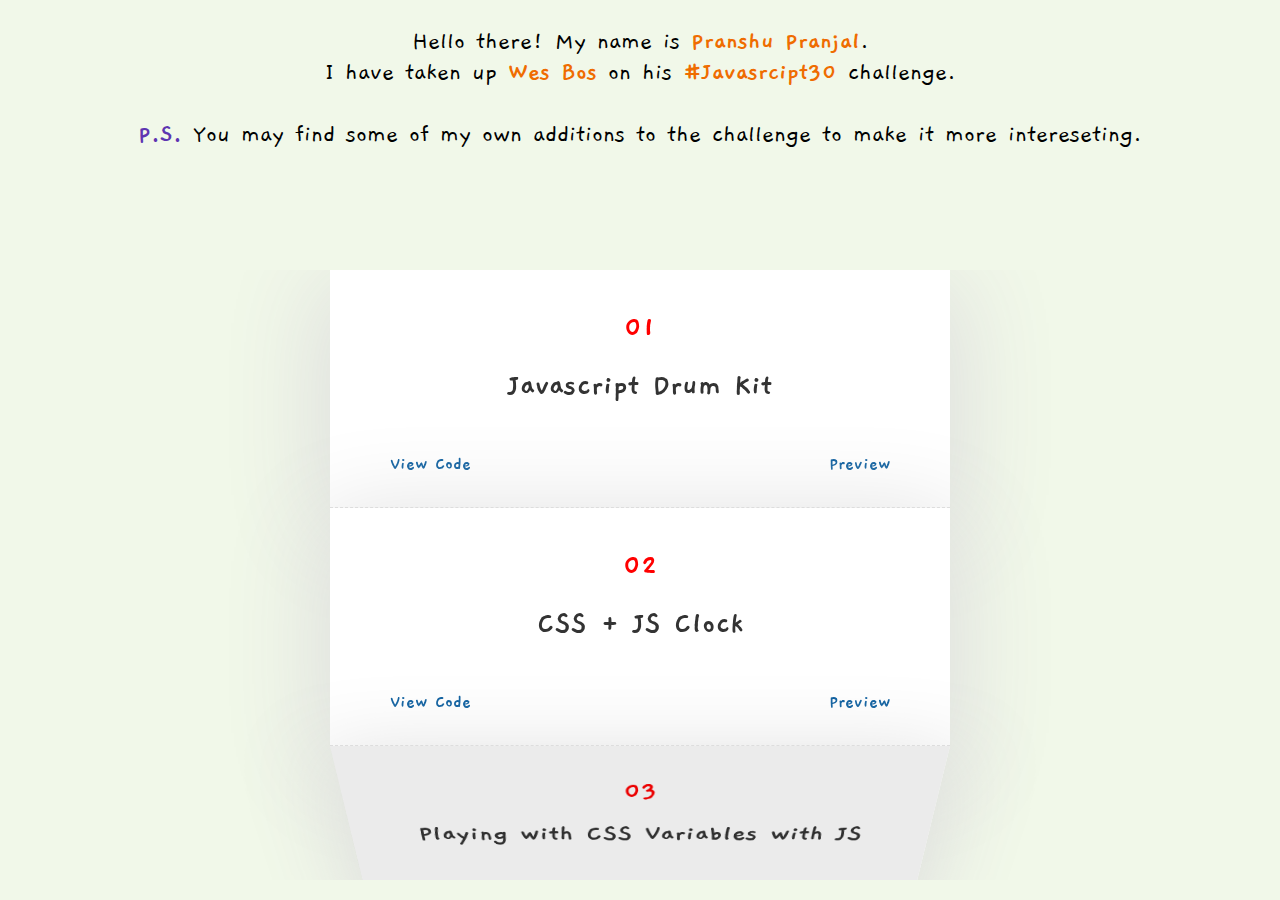
<file: index.html>
<!DOCTYPE html>
<html>
    <head>
        <title>JS30 challenge</title>
        <meta name="viewport" content="width=device-width, initial-scale=1.0, maximum-scale=1.0, user-scalable=no, minimal-ui">
        <link rel="stylesheet" href="css/style.css">
        <link rel="icon" type="image/png" href="images/logo.png" sizes="16x16">
    </head>
    <body>
        <div id="intro">
            <p>
                Hello there! <br class="rwd-break">My name is <a href="https://pranshupranjal.me">Pranshu Pranjal</a>.
                <br>
                I have taken up <a href="https://twitter.com/wesbos">Wes Bos</a> on his <a href="https://javascript30.com/">#Javasrcipt30</a> challenge.
                <br><br>
                <span id="ps">P.S.</span> You may find some of my own additions to the challenge to make it more intereseting.
            </p>
        </div>
        <div id="challenges">
            <div class="quotes"></div>
        </div>
        <script src="https://ajax.googleapis.com/ajax/libs/jquery/1.8.0/jquery.min.js"></script>
        <script src="js/foldscroll.js"></script>
        <script src="js/quotes.js"></script>
        <script type="text/javascript">

            $(function() {
                var $container = $( '.quotes' );

                // Populate
                for ( var i = 0, n = quotes.length; i < n; i++ ) {

                    $container.append(
                        '<article>' +
                            '<div class="seq">' + quotes[i].author + '</div>' +
                            '<p>' + quotes[i].quote + '</p>' +
                            '<em class="leftdisplay">' + '<a href=``>View Code</a>' + '</em>' +
                            '<em  class="rightdisplay">' + '<a href=``>Preview</a>' + '</em>' +
                        '</article>');
                }

                // Call the foldscroll plugin
                $container.foldscroll({
                    perspective: 900,
                    margin: '220px'
                });
            });

        </script>
    </body>
</html>
</file>
<file: css/style.css>
@import url('https://fonts.googleapis.com/css?family=Gaegu:400,700');

* {
    -webkit-box-sizing: border-box;
    -moz-box-sizing: border-box;
    box-sizing: border-box;
}

html, body {
    font-family: 'Gaegu', cursive;
    background: #F1F8E9;
    padding: 0;
    margin: 0;
}
#intro{
    text-align: center;
    font-size: 1.6em;
}

#challenges{
    margin-top: 100px;
}

.leftdisplay{
    float: left;
}

.rightdisplay{
    float: right;
}

a{
    text-decoration: none;
    color: #01579B;
    font-weight: 700;
}

a:hover{
    color: #5E35B1;
}

#intro a{
    color: #EF6C00;
}

#intro a:hover{
    color: #5E35B1;
}

#ps{
    color: #5E35B1;
    font-weight: 700;
}

::-webkit-scrollbar { 
    display: none; 
}

.quotes {
    position: absolute;
    bottom: 20px;
    width: 100%;
    left: 0;
    top: 30%;
}

.quotes article {
    border-bottom: 1px dashed #ddd;
    text-align: justify;
    line-height: 1.8;
    background: #fff;
    max-width: 620px;
    font-size: 2em;
    font-weight: 700;
    padding: 30px 60px;
    padding-bottom: 60px;
    margin: 0 auto;
    width: 80%;
    color: #333;
    box-shadow: 0 20px 100px 10px #ddd;
}

.quotes article em {
    font-style: normal;
    font-size: 0.6em;
    color: #666;
}

.quotes p{
    text-align: center;
    margin-top: 0;
    margin-bottom: 5;
}

.quotes .seq{
    text-align: center;
    color: red;
}

.quotes article em:before {
    margin: 0 10px;
}

.rwd-break{
    display: none;
}

@media (max-width: 600px) {
    #intro{
        font-size: 1.2em;
        padding: 0 0.7em ;
    }
    .quotes{
        top: 35%;
    }
    .quotes article {
        padding: 60px 30px;
        line-height: 1.5;
        font-size: 1.4em;
        box-shadow: 0 20px 90px 10px grey;
    }
    .quotes article em {
        font-size: 0.6em;
    }
    .rwd-break{
        display: block;
    }   
}
</file>
